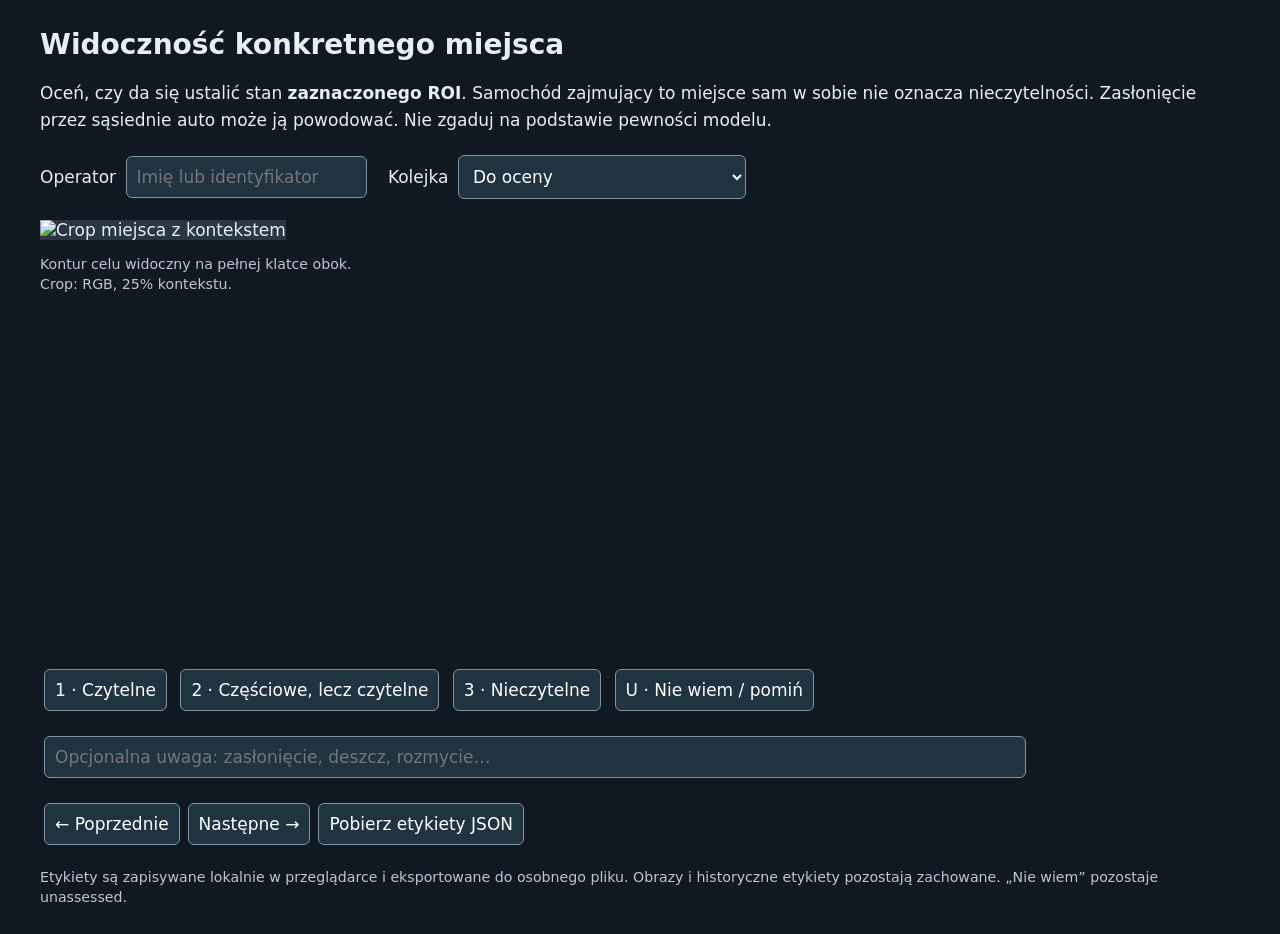
<file: research/occupancy/visibility_v2/review.html>
<!doctype html>
<html lang="pl"><meta charset="utf-8"><title>ParkVision · Widoczność ROI</title>
<style>
body{font:17px system-ui;background:#101922;color:#e8eef2;max-width:1200px;margin:28px auto;padding:0 24px}h1{font-size:28px}button,input,select{font:inherit;padding:10px;border-radius:6px;border:1px solid #8194a3;margin:4px;background:#203341;color:white}button{cursor:pointer}button.active{background:#12624e;border:2px solid #6eedbd}button:focus{outline:3px solid #eec868}main{display:grid;grid-template-columns:320px 1fr;gap:24px}img{max-width:100%;background:#293744}canvas{width:100%;max-height:620px;object-fit:contain}#crop{width:300px;image-rendering:auto}small{color:#b7c9d5}#note{width:80%}#progress{color:#6eedbd}label{display:inline-block;margin-right:12px}.guide{line-height:1.6}#identity{overflow-wrap:anywhere;font-size:13px}
</style>
<h1>Widoczność konkretnego miejsca</h1>
<p class="guide">Oceń, czy da się ustalić stan <b>zaznaczonego ROI</b>. Samochód zajmujący to miejsce sam w sobie nie oznacza nieczytelności. Zasłonięcie przez sąsiednie auto może ją powodować. Nie zgaduj na podstawie pewności modelu.</p>
<label>Operator <input id="operator" placeholder="Imię lub identyfikator"></label>
<label>Kolejka <select id="filter"><option value="unassessed">Do oceny</option><option value="all">Wszystkie, także historyczne</option></select></label>
<p id="progress"></p><main><div><img id="crop" alt="Crop miejsca z kontekstem"><p id="identity"></p><small>Kontur celu widoczny na pełnej klatce obok. Crop: RGB, 25% kontekstu.</small></div><canvas id="frame"></canvas></main>
<p>
<button data-label="clear">1 · Czytelne</button>
<button data-label="partial-but-readable">2 · Częściowe, lecz czytelne</button>
<button data-label="unreadable">3 · Nieczytelne</button>
<button data-label="unassessed">U · Nie wiem / pomiń</button>
</p><p><input id="note" placeholder="Opcjonalna uwaga: zasłonięcie, deszcz, rozmycie…"></p>
<p><button id="prev">← Poprzednie</button><button id="next">Następne →</button><button id="export">Pobierz etykiety JSON</button><span id="message" role="status"></span></p>
<small>Etykiety są zapisywane lokalnie w przeglądarce i eksportowane do osobnego pliku. Obrazy i historyczne etykiety pozostają zachowane. „Nie wiem” pozostaje unassessed.</small>
<script>
const data=__MANIFEST_DATA__;
const key='parkvision-visibility-'+data.sha256;
const $=id=>document.getElementById(id);
let saved;try{saved=JSON.parse(localStorage.getItem(key)||'{}')}catch{saved={}}
let labels=saved.records||{}, position=0, rows=[];
$('operator').value=saved.operator||'';
function persist(){localStorage.setItem(key,JSON.stringify({operator:$('operator').value,records:labels}))}
function selectRows(){rows=data.records.filter(r=>$('filter').value==='all'||r.visibility==='unassessed');position=0;show()}
function show(){
 const r=rows[position];$('progress').textContent=rows.length?`${position+1} / ${rows.length} · zapisano ${Object.keys(labels).length} ocen w tej sesji`:'Brak rekordów w tej kolejce';
 if(!r)return;
 $('crop').src=r.crop;$('identity').textContent=`${r.provenance[0].source_path} · ${r.provenance[0].slot_projection_id} · ${r.provenance[0].day_id||'dzień nieznany'} · ${r.id.slice(0,12)}`;
 $('note').value=labels[r.id]?.note||'';
 const value=labels[r.id]?.visibility||r.visibility;
 document.querySelectorAll('[data-label]').forEach(b=>b.classList.toggle('active',b.dataset.label===value));
 const img=new Image();img.onload=()=>{if(rows[position]?.id!==r.id)return;const c=$('frame');c.width=img.width;c.height=img.height;const ctx=c.getContext('2d');ctx.drawImage(img,0,0);ctx.beginPath();r.roi_normalized.forEach(([x,y],i)=>{const p=[x*(img.width-1),y*(img.height-1)];i?ctx.lineTo(...p):ctx.moveTo(...p)});ctx.closePath();ctx.fillStyle='#00ffc32b';ctx.fill();ctx.strokeStyle='#00ffc3';ctx.lineWidth=Math.max(3,img.width/350);ctx.stroke()};img.src=r.frame;
}
function label(value){const r=rows[position];if(!r)return;labels[r.id]={visibility:value,note:$('note').value,saved_at:new Date().toISOString()};persist();show();$('message').textContent='Zapisano ocenę';}
function step(n){position=Math.max(0,Math.min(rows.length-1,position+n));$('message').textContent='';show()}
document.querySelectorAll('[data-label]').forEach(b=>b.onclick=()=>label(b.dataset.label));
$('prev').onclick=()=>step(-1);$('next').onclick=()=>step(1);$('filter').onchange=selectRows;$('operator').onchange=persist;
$('note').onchange=()=>{const r=rows[position];if(r&&labels[r.id]){labels[r.id].note=$('note').value;persist()}};
$('export').onclick=()=>{if(!$('operator').value.trim()){$('message').textContent='Wpisz identyfikator operatora';return}const payload={schema_version:1,manifest_sha256:data.sha256,operator:$('operator').value,records:labels};const url=URL.createObjectURL(new Blob([JSON.stringify(payload,null,2)],{type:'application/json'}));const a=document.createElement('a');a.href=url;a.download='visibility-labels.json';a.click();setTimeout(()=>URL.revokeObjectURL(url),1000)};
document.addEventListener('keydown',e=>{if(['INPUT','SELECT','TEXTAREA'].includes(e.target.tagName))return;const map={'1':'clear','2':'partial-but-readable','3':'unreadable','u':'unassessed'};if(map[e.key])label(map[e.key]);if(e.key==='ArrowRight')step(1);if(e.key==='ArrowLeft')step(-1)});
selectRows();
</script></html>
</file>
